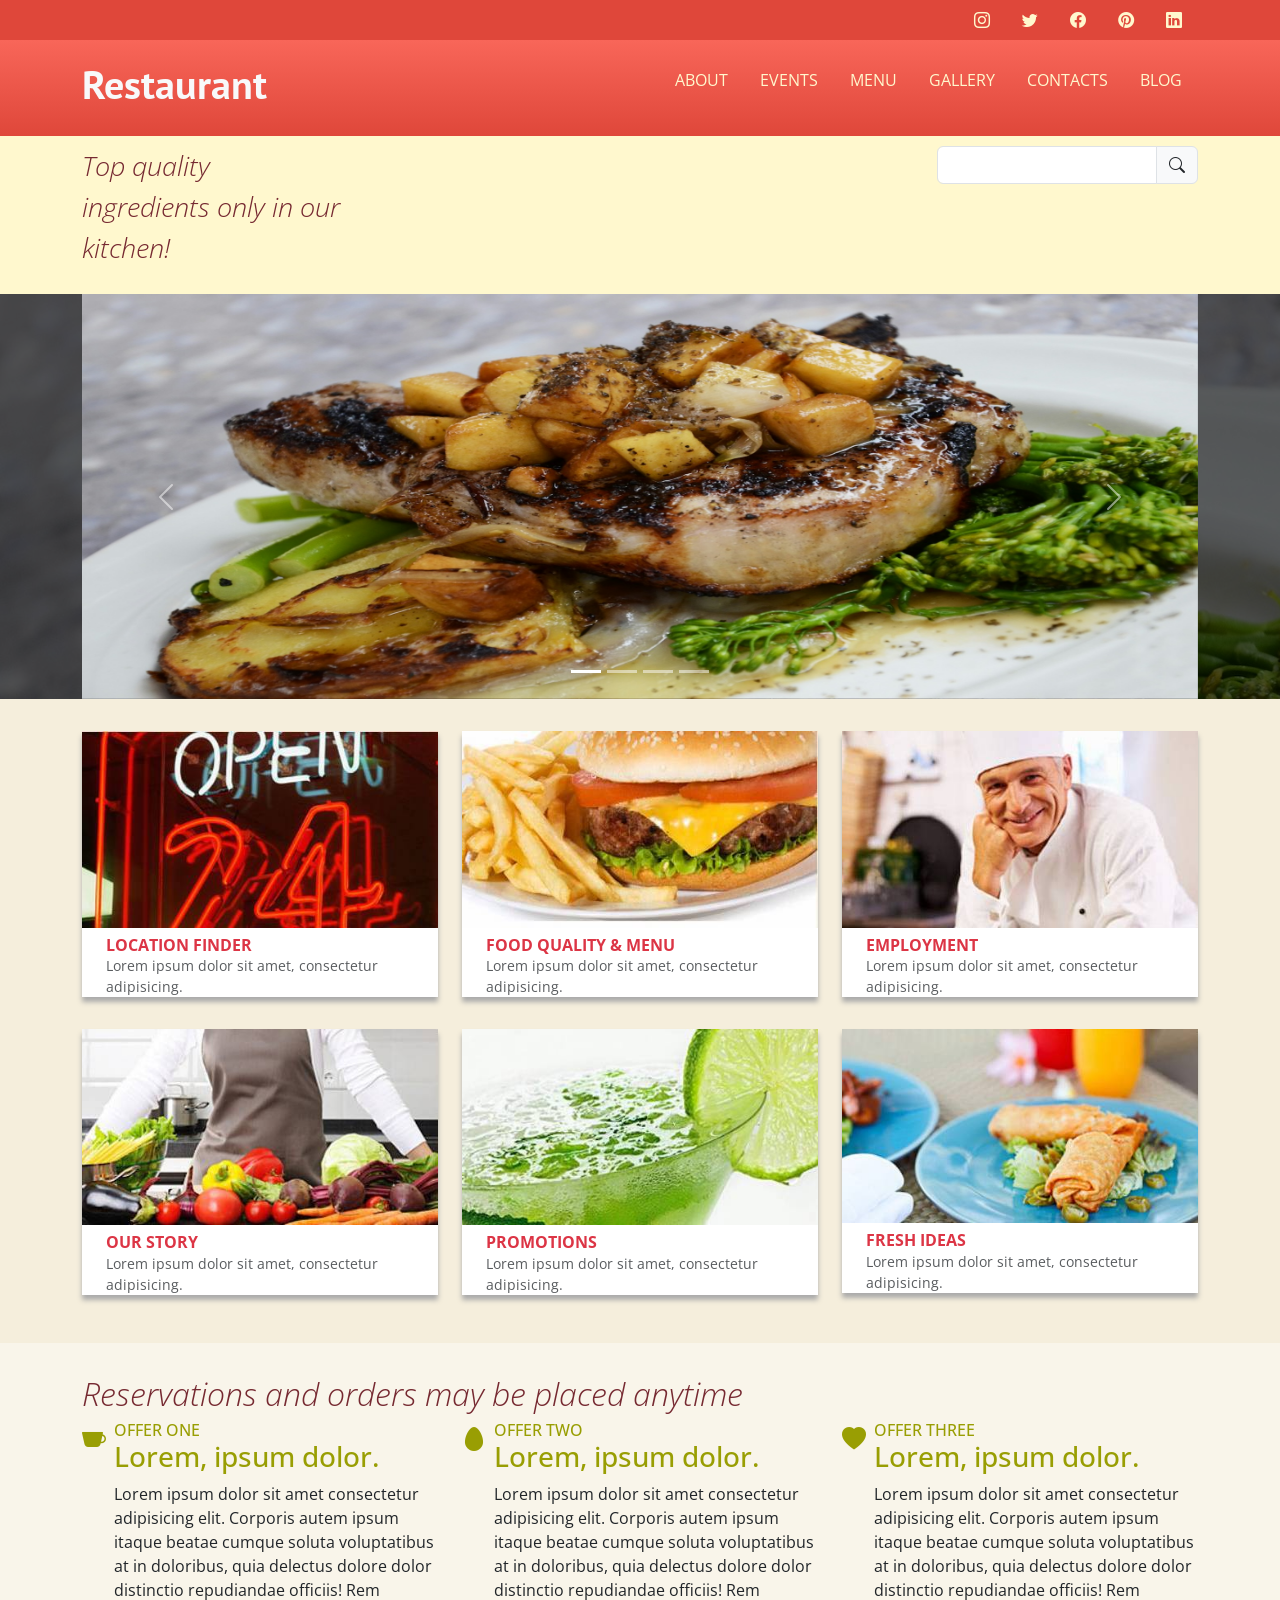
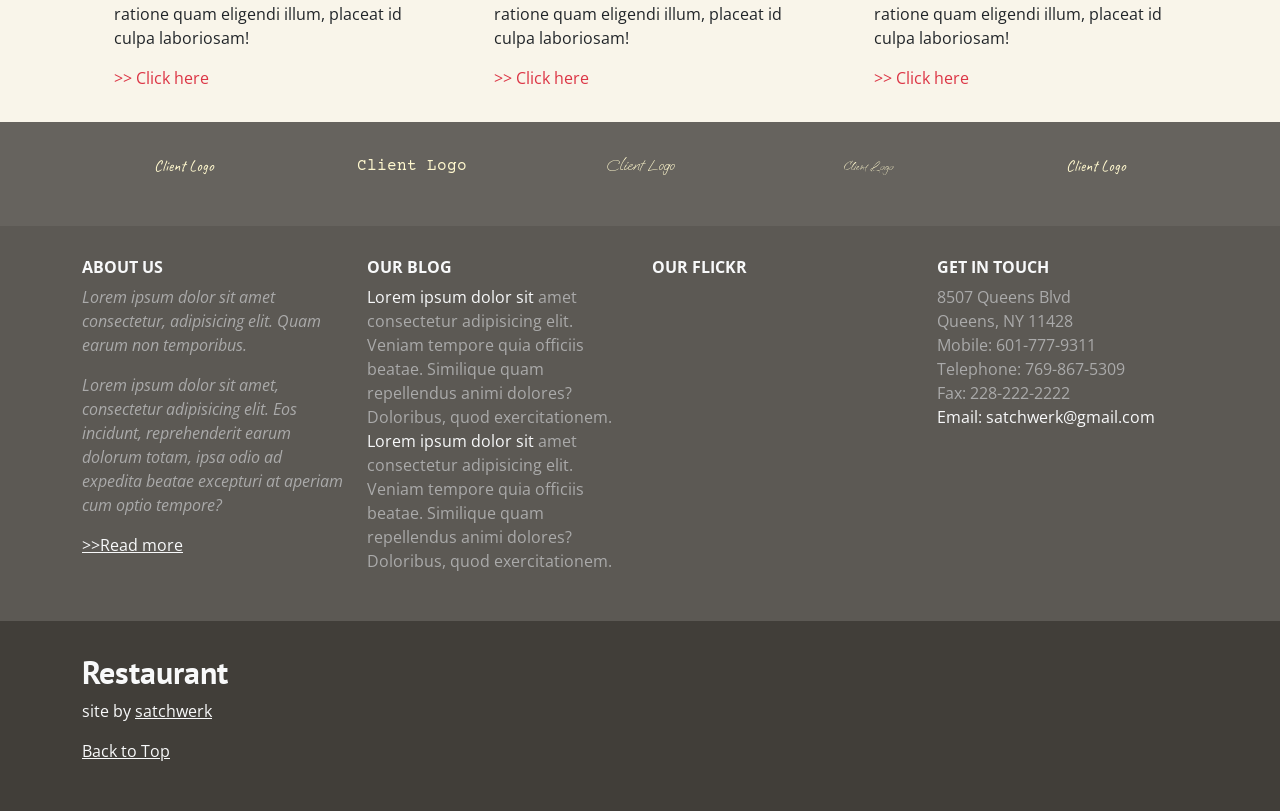
<file: index.html>
<!DOCTYPE html>
<html lang="en" data-bs-theme="light">
<head>
    <meta charset="UTF-8">
    <meta name="viewport" content="width=device-width, initial-scale=1.0">
    <link rel="preconnect" href="https://fonts.googleapis.com">
    <link rel="preconnect" href="https://fonts.gstatic.com" crossorigin>
    <link href="https://fonts.googleapis.com/css2?family=Caveat:wght@400..700&family=Courier+Prime:ital,wght@0,400;0,700;1,400;1,700&family=Oooh+Baby&family=Open+Sans:ital,wght@0,300..800;1,300..800&family=PT+Sans:ital,wght@0,400;0,700;1,400;1,700&family=Qwitcher+Grypen:wght@400;700&display=swap" rel="stylesheet">
    <link href="https://cdn.jsdelivr.net/npm/bootstrap@5.3.3/dist/css/bootstrap.min.css" rel="stylesheet" integrity="sha384-QWTKZyjpPEjISv5WaRU9OFeRpok6YctnYmDr5pNlyT2bRjXh0JMhjY6hW+ALEwIH" crossorigin="anonymous">
    <link rel="stylesheet" href="https://cdn.jsdelivr.net/npm/bootstrap-icons@1.11.3/font/bootstrap-icons.min.css">
    <link rel="stylesheet" href="css/style.css">
    <title>Document</title>
</head>
<body>
    <!-- header -->
    <header class="header" id="header">
        <section class="section" id="headerSection1">
            <div class="container">
                <nav class="nav justify-content-center justify-content-md-end">
                    <a href="#" class="nav-link social-link">
                        <i class="bi bi-instagram"></i>
                        <span class="visually-hidden">instagram</span>
                    </a>
                    <a href="#" class="nav-link social-link">
                        <i class="bi bi-twitter"></i>
                        <span class="visually-hidden">twitter</span>
                    </a>
                    <a href="#" class="nav-link social-link">
                        <i class="bi bi-facebook"></i>
                        <span class="visually-hidden">facebook</span>
                    </a>
                    <a href="#" class="nav-link social-link">
                        <i class="bi bi-pinterest"></i>
                        <span class="visually-hidden">pinterest</span>
                    </a>
                    <a href="#" class="nav-link social-link">
                        <i class="bi bi-linkedin"></i>
                        <span class="visually-hidden">linkedin</span>
                    </a>
                </nav>
            </div>
        </section>
        <section class="section" id="headerSection2">
            <div class="container">
                <div class="row">
                    <div class="col-lg-4">
                        <h1 class="heading text-capitalize text-center text-md-start">
                            <a href="index.html" class="text-light text-decoration-none">
                                restaurant
                            </a>
                        </h1>
                    </div>
                    <div class="col-lg-8">
                        <!-- drop down will be hidden on large devices -->
                        <div class="drop-down-div d-lg-none">
                            <div class="dropdown text-center text-sm-end">
                                <button
                                    class="btn dropdown-btn dropdown-toggle"
                                    type="button"
                                    data-bs-toggle="dropdown"
                                    aria-expanded="false"
                                >Select Tab</button>
                                <ul class="dropdown-menu text-uppercase">
                                    <li>
                                        <a href="about.html" class="dropdown-item">about</a>
                                    </li>
                                    <li>
                                        <a href="#" class="dropdown-item">events</a>
                                    </li>
                                    <li>
                                        <a href="menu.html" class="dropdown-item">menu</a>
                                    </li>
                                    <li>
                                        <a href="#" class="dropdown-item">gallery</a>
                                    </li>
                                    <li>
                                        <a href="#" class="dropdown-item">contacts</a>
                                    </li>
                                    <li>
                                        <a href="#" class="dropdown-item">blog</a>
                                    </li>
                                </ul>
                            </div>
                        </div>
                        <!-- nav will be hidden on small devices -->
                        <nav class="nav d-none d-lg-flex main-nav justify-content-lg-end" id="mainNav">
                            <a href="about.html" class="nav-link main-nav-link text-uppercase">about</a>
                            <a href="#" class="nav-link main-nav-link text-uppercase">events</a>
                            <a href="menu.html" class="nav-link main-nav-link text-uppercase">menu</a>
                            <a href="#" class="nav-link main-nav-link text-uppercase">gallery</a>
                            <a href="#" class="nav-link main-nav-link text-uppercase">contacts</a>
                            <a href="#" class="nav-link main-nav-link text-uppercase">blog</a>
                        </nav>
                    </div>
                </div>
            </div>
        </section>
        <section class="section" id="headerSection3">
            <div class="container">
                <div class="row">
                    <div class="col-md-3">
                        <p class="blurb text-center text-md-start fst-italic">Top quality ingredients only in our kitchen!</p>
                    </div>
                    <div class="col-md-3 offset-md-6">
                        <form action="#" class="form search-form">
                            <div class="input-group">
                                <input type="search" class="form-control" />
                                <label class="input-group-text">
                                    <i class="bi bi-search"></i>
                                    <span class="visually-hidden">search</span>
                                </label>
                            </div>
                        </form>
                    </div>
                </div>
            </div>
        </section>
    </header>
    <!-- main -->
    <main class="main" id="main">
        <section class="section" id="carouselSection">
            <div class="tint"></div>
            <div class="container">
                <!-- carousel -->
                <div class="carousel slide" id="myCarousel">
                    <div class="carousel-indicators">
                        <button
                            type="button"
                            data-bs-target="#myCarousel"
                            data-bs-slide-to="0"
                            class="active"
                            aria-current="true"
                            aria-label="slide 1"
                        ></button>
                        <button
                            type="button"
                            data-bs-target="#myCarousel"
                            data-bs-slide-to="1"
                            aria-label="slide 2"
                        ></button>
                        <button
                            type="button"
                            data-bs-target="#myCarousel"
                            data-bs-slide-to="2"
                            aria-label="slide 3"
                        ></button>
                        <button
                            type="button"
                            data-bs-target="#myCarousel"
                            data-bs-slide-to="3"
                            aria-label="slide 4"
                        ></button>
                    </div>
                    <div class="carousel-inner">
                        <div class="carousel-item active">
                            <img src="images/foodpic1.jpg" alt="placeholder img" class="img-fluid image d-block w-100 carousel-img" />
                        </div>
                        <div class="carousel-item">
                            <img src="images/foodpic2.jpg" alt="placeholder img" class="img-fluid image d-block w-100 carousel-img" />
                        </div>
                        <div class="carousel-item">
                            <img src="images/foodpic3.jpg" alt="placeholder img" class="img-fluid image d-block w-100 carousel-img" />
                        </div>
                        <div class="carousel-item">
                            <img src="images/foodpic4.jpg" alt="placeholder img" class="img-fluid image d-block w-100 carousel-img" />
                        </div>
                    </div>
                    <button 
                        class="carousel-control-prev" 
                        type="button" 
                        data-bs-target="#myCarousel"
                        data-bs-slide="prev"
                    >
                        <span class="carousel-control-prev-icon" aria-hidden="true"></span>
                        <span class="visually-hidden">Previous</span>
                    </button>
                    <button 
                    class="carousel-control-next" 
                    type="button" 
                    data-bs-target="#myCarousel"
                    data-bs-slide="next"
                >
                    <span class="carousel-control-next-icon" aria-hidden="true"></span>
                    <span class="visually-hidden">Next</span>
                </button>
                </div>
            </div>
        </section>
        <section class="section" id="figureSection">
            <div class="container">
                <div class="row gy-3">
                    <div class="col-md-4">
                        <figure class="figure my-figure">
                            <img src="images/img1.jpg" alt="A neon sign reading 'Open 24 Hours'" class="img-fluid w-100 figure-img" />
                            <h2 class="figure-heading text-danger text-uppercase ps-4">location finder</h2>
                            <figcaption class="figure-caption ps-4">Lorem ipsum dolor sit amet, consectetur adipisicing.</figcaption>
                        </figure>
                    </div>
                    <div class="col-md-4">
                        <figure class="figure my-figure">
                            <img src="images/img2.jpg" alt="An image of a cheeseburger with lettuce and tomato on fries" class="img-fluid w-100 figure-img" />
                            <h2 class="figure-heading text-danger text-uppercase ps-4">food quality & menu</h2>
                            <figcaption class="figure-caption ps-4">Lorem ipsum dolor sit amet, consectetur adipisicing.</figcaption>
                        </figure>
                    </div>
                    <div class="col-md-4">
                        <figure class="figure my-figure">
                            <img src="images/img3.jpg" alt="A chef grinning" class="img-fluid w-100 figure-img" />
                            <h2 class="figure-heading text-danger text-uppercase ps-4">employment</h2>
                            <figcaption class="figure-caption ps-4">Lorem ipsum dolor sit amet, consectetur adipisicing.</figcaption>
                        </figure>
                    </div>
                    <div class="col-md-4">
                        <figure class="figure my-figure">
                            <img src="images/img4.jpg" alt="The body of a chef wearing an apron and standing behind a counter top of vegetables" class="img-fluid w-100 figure-img" />
                            <h2 class="figure-heading text-danger text-uppercase ps-4">our story</h2>
                            <figcaption class="figure-caption ps-4">Lorem ipsum dolor sit amet, consectetur adipisicing.</figcaption>
                        </figure>
                    </div>
                    <div class="col-md-4">
                        <figure class="figure my-figure">
                            <img src="images/img5.jpg" alt="A lime martini on the rocks" class="img-fluid w-100 figure-img" />
                            <h2 class="figure-heading text-danger text-uppercase ps-4">promotions</h2>
                            <figcaption class="figure-caption ps-4">Lorem ipsum dolor sit amet, consectetur adipisicing.</figcaption>
                        </figure>
                    </div>
                    <div class="col-md-4">
                        <figure class="figure my-figure">
                            <img src="images/img6.jpg" alt="A small plate of two fried spring rolls" class="img-fluid w-100 figure-img" />
                            <h2 class="figure-heading text-danger text-uppercase ps-4">fresh ideas</h2>
                            <figcaption class="figure-caption ps-4">Lorem ipsum dolor sit amet, consectetur adipisicing.</figcaption>
                        </figure>
                    </div>
                </div>
            </div>
        </section>
    </main>
    <!-- footer -->
    <footer class="footer" id="footer">
        <section class="section" id="footerSection1">
            <div class="container">
                <h2 class="fs1-heading fst-italic fw-light">Reservations and orders may be placed anytime</h2>
                <div class="row">
                    <div class="col-md-4 col-6">
                        <div class="row">
                            <div class="col-sm-1">
                                <i class="bi bi-cup-fill icons"></i>
                            </div>
                            <div class="col-sm-11">
                                <h3 class="fs1-subheading">
                                    <span class="small-text d-block text-uppercase">offer one</span>
                                    Lorem, ipsum dolor.
                                </h3>
                                <p class="fs1-text">Lorem ipsum dolor sit amet consectetur adipisicing elit. Corporis autem ipsum itaque beatae cumque soluta voluptatibus at in doloribus, quia delectus dolore dolor distinctio repudiandae officiis! Rem ratione quam eligendi illum, placeat id culpa laboriosam!</p>
                                <a href="#" class="fs1-link text-danger text-decoration-none">&gt;&gt; Click here</a>
                            </div>
                        </div>
                    </div>
                    <div class="col-md-4 col-6">
                        <div class="row">
                            <div class="col-sm-1">
                                <i class="bi bi-egg-fill icons"></i>
                            </div>
                            <div class="col-sm-11">
                                <h3 class="fs1-subheading">
                                    <span class="small-text d-block text-uppercase">offer two</span>
                                    Lorem, ipsum dolor.
                                </h3>
                                <p class="fs1-text">Lorem ipsum dolor sit amet consectetur adipisicing elit. Corporis autem ipsum itaque beatae cumque soluta voluptatibus at in doloribus, quia delectus dolore dolor distinctio repudiandae officiis! Rem ratione quam eligendi illum, placeat id culpa laboriosam!</p>
                                <a href="#" class="fs1-link text-danger text-decoration-none">&gt;&gt; Click here</a>
                            </div>
                        </div>
                    </div>
                    <div class="col-md-4 d-none d-md-block">
                        <div class="row">
                            <div class="col-sm-1">
                                <i class="bi bi-heart-fill icons"></i>
                            </div>
                            <div class="col-sm-11">
                                <h3 class="fs1-subheading">
                                    <span class="small-text d-block text-uppercase">offer three</span>
                                    Lorem, ipsum dolor.
                                </h3>
                                <p class="fs1-text">Lorem ipsum dolor sit amet consectetur adipisicing elit. Corporis autem ipsum itaque beatae cumque soluta voluptatibus at in doloribus, quia delectus dolore dolor distinctio repudiandae officiis! Rem ratione quam eligendi illum, placeat id culpa laboriosam!</p>
                                <a href="#" class="fs1-link text-danger text-decoration-none">&gt;&gt; Click here</a>
                            </div>
                        </div>
                    </div>
                </div>
            </div>
        </section>
        <section class="section" id="footerSection2">
            <div class="container">
                <div class="row">
                    <div class="col">
                        <p class="text-center" id="client1">Client Logo</p>
                    </div>
                    <div class="col">
                        <p class="text-center" id="client2">Client Logo</p>
                    </div>
                    <div class="col d-none d-md-block">
                        <p class="text-center" id="client3">Client Logo</p>
                    </div>
                    <div class="col d-none d-md-block">
                        <p class="text-center" id="client4">Client Logo</p>
                    </div>
                    <div class="col d-none d-md-block">
                        <p class="text-center" id="client5">Client Logo</p>
                    </div>
                </div>
            </div>
        </section>
        <section class="section" id="footerSection3">
            <div class="container">
                <div class="row">
                    <div class="col-md-3">
                        <h2 class="text-uppercase fs3-heading text-light">about us</h2>
                        <p class="fs3-text fst-italic">Lorem ipsum dolor sit amet consectetur, adipisicing elit. Quam earum non temporibus.</p>
                        <p class="fs3-text fst-italic">Lorem ipsum dolor sit amet, consectetur adipisicing elit. Eos incidunt, reprehenderit earum dolorum totam, ipsa odio ad expedita beatae excepturi at aperiam cum optio tempore?</p>
                        <a href="#" class="fs3-link text-light">&gt;&gt;Read more</a>
                    </div>
                    <div class="col-md-3">
                        <h2 class="text-uppercase fs3-heading text-light">our blog</h2>
                        <ul class="list-unstyled fs3-list">
                            <li class="fs3-text"><a href="#" class="fs3-link text-light text-decoration-none">Lorem ipsum dolor sit</a> amet consectetur adipisicing elit. Veniam tempore quia officiis beatae. Similique quam repellendus animi dolores? Doloribus, quod exercitationem.</li>
                            <li class="fs3-text"><a href="#" class="fs3-link text-light text-decoration-none">Lorem ipsum dolor sit</a> amet consectetur adipisicing elit. Veniam tempore quia officiis beatae. Similique quam repellendus animi dolores? Doloribus, quod exercitationem.</li>
                        </ul>
                    </div>
                    <div class="col-md-3">
                        <h2 class="text-uppercase fs3-heading text-light">our flickr</h2>
                    </div>
                    <div class="col-md-3">
                        <h2 class="text-uppercase fs3-heading text-light">get in touch</h2>
                        <ul class="list-unstyled address fs3-list">
                            <li>8507 Queens Blvd</li>
                            <li>Queens, NY 11428</li>
                            <li>Mobile: 601-777-9311</li>
                            <li>Telephone: 769-867-5309</li>
                            <li>Fax: 228-222-2222</li>
                            <li><a href="mailto:satchwerk@gmail.com" class="fs3-link text-decoration-none text-light">Email: satchwerk@gmail.com</a></li>
                        </ul>
                    </div>
                </div>
            </div>
        </section>
        <section class="section" id="footerSection4">
            <div class="container">
                <h2 class="footer-logo text-center text-md-start text-capitalize text-light">restaurant</h2>
                <p class="colophon text-center text-md-start text-light"> site by 
                    <a class="site-link text-light" href="https://www.satchwerk.com" target="_blank">satchwerk</a>
                </p>
                <p class="text-center text-md-start">
                    <a href="#headerSection1" class="text-light">Back to Top</a>
                </p>
            </div>
        </section>
    </footer>
    
    <script src="https://cdn.jsdelivr.net/npm/bootstrap@5.3.3/dist/js/bootstrap.bundle.min.js" integrity="sha384-YvpcrYf0tY3lHB60NNkmXc5s9fDVZLESaAA55NDzOxhy9GkcIdslK1eN7N6jIeHz" crossorigin="anonymous"></script>
</body>
</html>
</file>
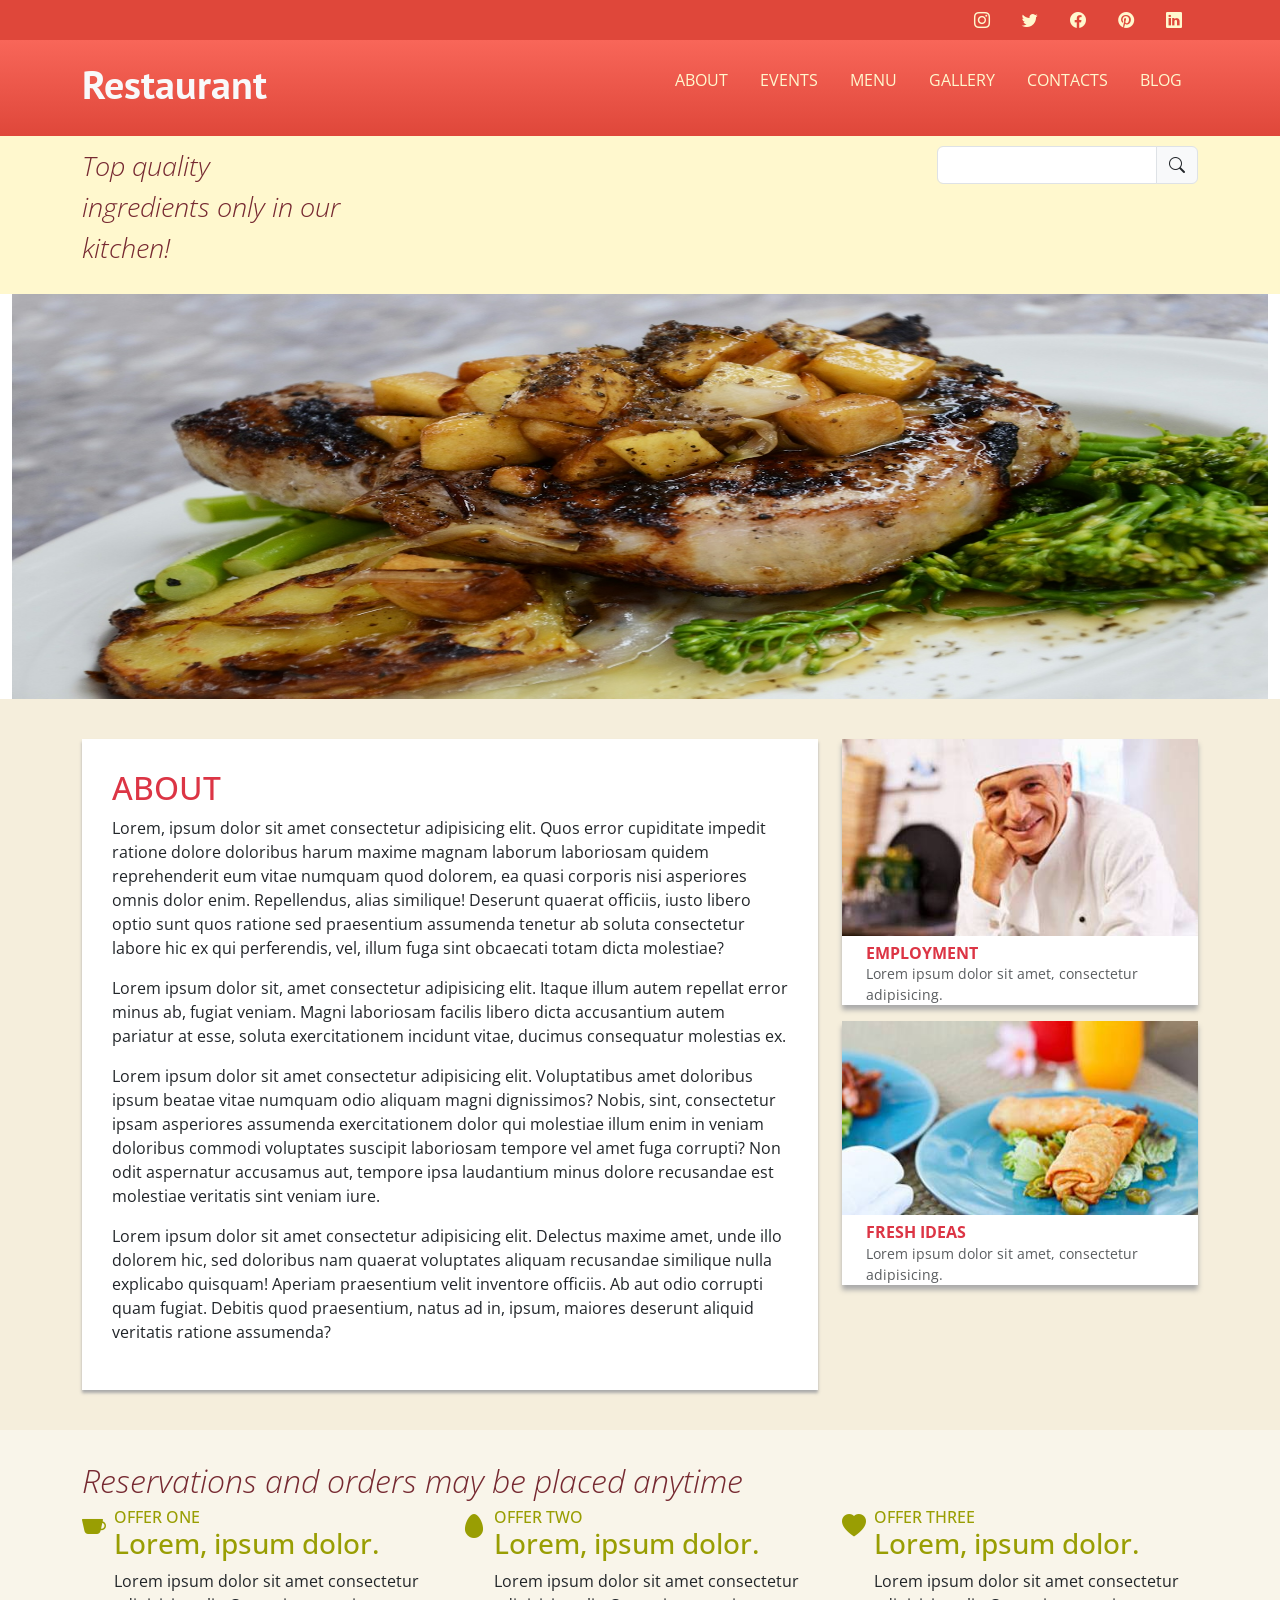
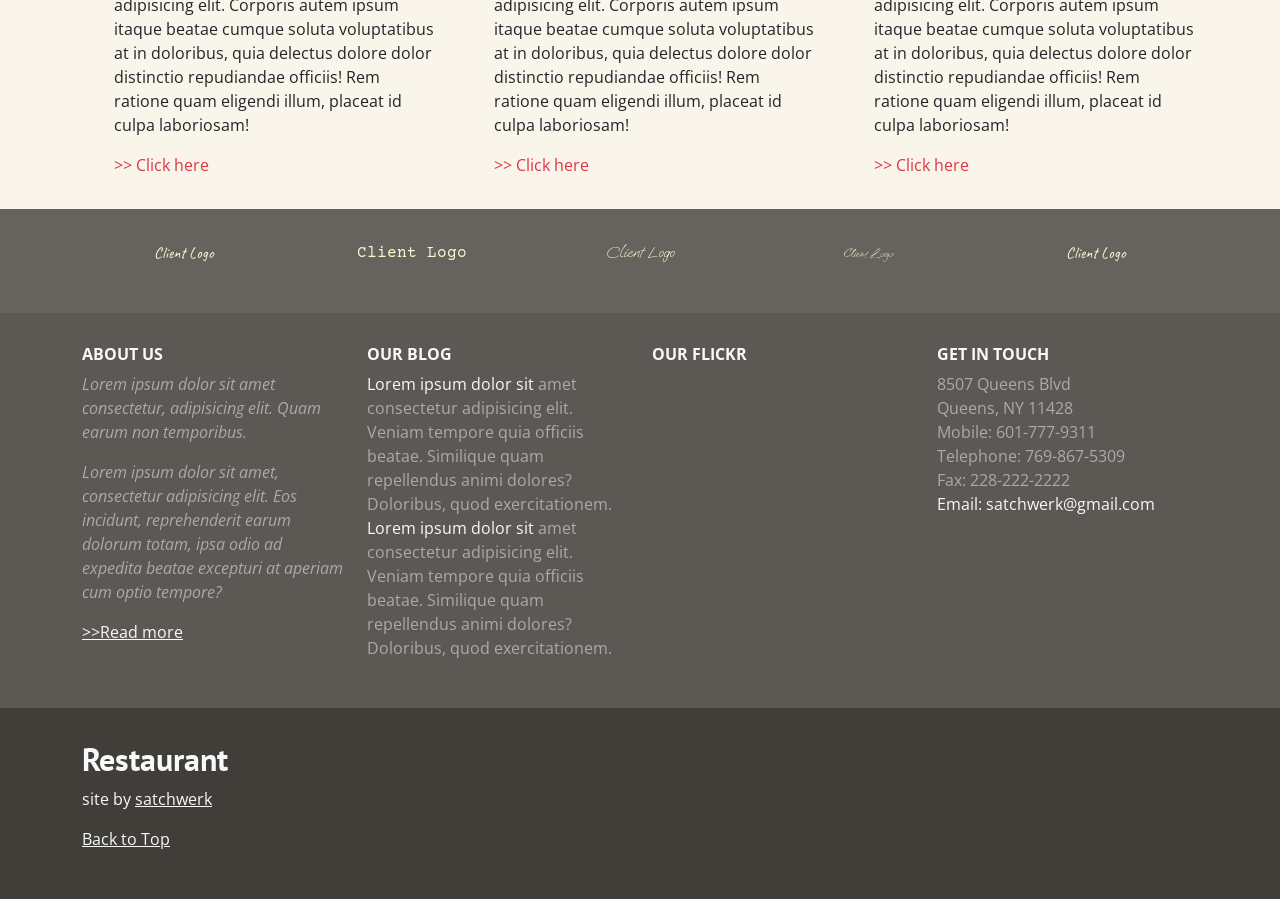
<file: about.html>
<!DOCTYPE html>
<html lang="en" data-bs-theme="light">
<head>
    <meta charset="UTF-8">
    <meta name="viewport" content="width=device-width, initial-scale=1.0">
    <link rel="preconnect" href="https://fonts.googleapis.com">
    <link rel="preconnect" href="https://fonts.gstatic.com" crossorigin>
    <link href="https://fonts.googleapis.com/css2?family=Caveat:wght@400..700&family=Courier+Prime:ital,wght@0,400;0,700;1,400;1,700&family=Oooh+Baby&family=Open+Sans:ital,wght@0,300..800;1,300..800&family=PT+Sans:ital,wght@0,400;0,700;1,400;1,700&family=Qwitcher+Grypen:wght@400;700&display=swap" rel="stylesheet">
    <link href="https://cdn.jsdelivr.net/npm/bootstrap@5.3.3/dist/css/bootstrap.min.css" rel="stylesheet" integrity="sha384-QWTKZyjpPEjISv5WaRU9OFeRpok6YctnYmDr5pNlyT2bRjXh0JMhjY6hW+ALEwIH" crossorigin="anonymous">
    <link rel="stylesheet" href="https://cdn.jsdelivr.net/npm/bootstrap-icons@1.11.3/font/bootstrap-icons.min.css">
    <link rel="stylesheet" href="css/style.css">
    <title>Document</title>
</head>
<body>
    <!-- header -->
    <header class="header" id="header">
        <section class="section" id="headerSection1">
            <div class="container">
                <nav class="nav justify-content-center justify-content-md-end">
                    <a href="#" class="nav-link social-link">
                        <i class="bi bi-instagram"></i>
                        <span class="visually-hidden">instagram</span>
                    </a>
                    <a href="#" class="nav-link social-link">
                        <i class="bi bi-twitter"></i>
                        <span class="visually-hidden">twitter</span>
                    </a>
                    <a href="#" class="nav-link social-link">
                        <i class="bi bi-facebook"></i>
                        <span class="visually-hidden">facebook</span>
                    </a>
                    <a href="#" class="nav-link social-link">
                        <i class="bi bi-pinterest"></i>
                        <span class="visually-hidden">pinterest</span>
                    </a>
                    <a href="#" class="nav-link social-link">
                        <i class="bi bi-linkedin"></i>
                        <span class="visually-hidden">linkedin</span>
                    </a>
                </nav>
            </div>
        </section>
        <section class="section" id="headerSection2">
            <div class="container">
                <div class="row">
                    <div class="col-lg-4">
                        <h1 class="heading text-capitalize text-center text-md-start">
                            <a href="index.html" class="text-light text-decoration-none">
                                restaurant
                            </a>
                        </h1>
                    </div>
                    <div class="col-lg-8">
                        <!-- drop down will be hidden on large devices -->
                        <div class="drop-down-div d-lg-none">
                            <div class="dropdown text-center text-sm-end">
                                <button
                                    class="btn dropdown-btn dropdown-toggle"
                                    type="button"
                                    data-bs-toggle="dropdown"
                                    aria-expanded="false"
                                >Select Tab</button>
                                <ul class="dropdown-menu text-uppercase">
                                    <li>
                                        <a href="about.html" class="dropdown-item">about</a>
                                    </li>
                                    <li>
                                        <a href="#" class="dropdown-item">events</a>
                                    </li>
                                    <li>
                                        <a href="menu.html" class="dropdown-item">menu</a>
                                    </li>
                                    <li>
                                        <a href="#" class="dropdown-item">gallery</a>
                                    </li>
                                    <li>
                                        <a href="#" class="dropdown-item">contacts</a>
                                    </li>
                                    <li>
                                        <a href="#" class="dropdown-item">blog</a>
                                    </li>
                                </ul>
                            </div>
                        </div>
                        <!-- nav will be hidden on small devices -->
                        <nav class="nav d-none d-lg-flex main-nav justify-content-lg-end" id="mainNav">
                            <a href="about.html" class="nav-link main-nav-link text-uppercase">about</a>
                            <a href="#" class="nav-link main-nav-link text-uppercase">events</a>
                            <a href="menu.html" class="nav-link main-nav-link text-uppercase">menu</a>
                            <a href="#" class="nav-link main-nav-link text-uppercase">gallery</a>
                            <a href="#" class="nav-link main-nav-link text-uppercase">contacts</a>
                            <a href="#" class="nav-link main-nav-link text-uppercase">blog</a>
                        </nav>
                    </div>
                </div>
            </div>
        </section>
        <section class="section" id="headerSection3">
            <div class="container">
                <div class="row">
                    <div class="col-md-3">
                        <p class="blurb text-center text-md-start fst-italic">Top quality ingredients only in our kitchen!</p>
                    </div>
                    <div class="col-md-3 offset-md-6">
                        <form action="#" class="form search-form">
                            <div class="input-group">
                                <input type="search" class="form-control" />
                                <label class="input-group-text">
                                    <i class="bi bi-search"></i>
                                    <span class="visually-hidden">search</span>
                                </label>
                            </div>
                        </form>
                    </div>
                </div>
            </div>
        </section>
    </header>

    <!-- main -->
    <main class="main" id="main">
        <section class="section" id="bannerSection">
            <div class="container-fluid">
                <img src="images/foodpic1.jpg" alt="A grilled pork chop with roasted potatoes on top and garnished with green onion and lettuce." class="img-fluid banner-img w-100">
            </div>
        </section>
        <section class="section" id="aboutSection">
            <div class="container">
                <div class="row">
                    <div class="col-md-8">
                        <div class="about-div">
                            <h2 class="about-heading text-danger text-uppercase">about</h2>
                            <p class="about-text">Lorem, ipsum dolor sit amet consectetur adipisicing elit. Quos error cupiditate impedit ratione dolore doloribus harum maxime magnam laborum laboriosam quidem reprehenderit eum vitae numquam quod dolorem, ea quasi corporis nisi asperiores omnis dolor enim. Repellendus, alias similique! Deserunt quaerat officiis, iusto libero optio sunt quos ratione sed praesentium assumenda tenetur ab soluta consectetur labore hic ex qui perferendis, vel, illum fuga sint obcaecati totam dicta molestiae? </p>
                            <p class="about-text">Lorem ipsum dolor sit, amet consectetur adipisicing elit. Itaque illum autem repellat error minus ab, fugiat veniam. Magni laboriosam facilis libero dicta accusantium autem pariatur at esse, soluta exercitationem incidunt vitae, ducimus consequatur molestias ex. </p>
                            <p class="about-text">Lorem ipsum dolor sit amet consectetur adipisicing elit. Voluptatibus amet doloribus ipsum beatae vitae numquam odio aliquam magni dignissimos? Nobis, sint, consectetur ipsam asperiores assumenda exercitationem dolor qui molestiae illum enim in veniam doloribus commodi voluptates suscipit laboriosam tempore vel amet fuga corrupti? Non odit aspernatur accusamus aut, tempore ipsa laudantium minus dolore recusandae est molestiae veritatis sint veniam iure. </p>
                            <p class="about-text">Lorem ipsum dolor sit amet consectetur adipisicing elit. Delectus maxime amet, unde illo dolorem hic, sed doloribus nam quaerat voluptates aliquam recusandae similique nulla explicabo quisquam! Aperiam praesentium velit inventore officiis. Ab aut odio corrupti quam fugiat. Debitis quod praesentium, natus ad in, ipsum, maiores deserunt aliquid veritatis ratione assumenda?</p>
                        </div>
                    </div>
                    <div class="col-md-4">
                        <figure class="figure my-figure">
                            <img src="images/img3.jpg" alt="A chef grinning" class="img-fluid w-100 figure-img" />
                            <h2 class="figure-heading text-danger text-uppercase ps-4">employment</h2>
                            <figcaption class="figure-caption ps-4">Lorem ipsum dolor sit amet, consectetur adipisicing.</figcaption>
                        </figure>
                        <figure class="figure my-figure">
                            <img src="images/img6.jpg" alt="A small plate of two fried spring rolls" class="img-fluid w-100 figure-img" />
                            <h2 class="figure-heading text-danger text-uppercase ps-4">fresh ideas</h2>
                            <figcaption class="figure-caption ps-4">Lorem ipsum dolor sit amet, consectetur adipisicing.</figcaption>
                        </figure>
                    </div>
                </div>
            </div>
        </section>
    </main>

    <footer class="footer" id="footer">
        <section class="section" id="footerSection1">
            <div class="container">
                <h2 class="fs1-heading fst-italic fw-light">Reservations and orders may be placed anytime</h2>
                <div class="row">
                    <div class="col-md-4 col-6">
                        <div class="row">
                            <div class="col-sm-1">
                                <i class="bi bi-cup-fill icons"></i>
                            </div>
                            <div class="col-sm-11">
                                <h3 class="fs1-subheading">
                                    <span class="small-text d-block text-uppercase">offer one</span>
                                    Lorem, ipsum dolor.
                                </h3>
                                <p class="fs1-text">Lorem ipsum dolor sit amet consectetur adipisicing elit. Corporis autem ipsum itaque beatae cumque soluta voluptatibus at in doloribus, quia delectus dolore dolor distinctio repudiandae officiis! Rem ratione quam eligendi illum, placeat id culpa laboriosam!</p>
                                <a href="#" class="fs1-link text-danger text-decoration-none">&gt;&gt; Click here</a>
                            </div>
                        </div>
                    </div>
                    <div class="col-md-4 col-6">
                        <div class="row">
                            <div class="col-sm-1">
                                <i class="bi bi-egg-fill icons"></i>
                            </div>
                            <div class="col-sm-11">
                                <h3 class="fs1-subheading">
                                    <span class="small-text d-block text-uppercase">offer two</span>
                                    Lorem, ipsum dolor.
                                </h3>
                                <p class="fs1-text">Lorem ipsum dolor sit amet consectetur adipisicing elit. Corporis autem ipsum itaque beatae cumque soluta voluptatibus at in doloribus, quia delectus dolore dolor distinctio repudiandae officiis! Rem ratione quam eligendi illum, placeat id culpa laboriosam!</p>
                                <a href="#" class="fs1-link text-danger text-decoration-none">&gt;&gt; Click here</a>
                            </div>
                        </div>
                    </div>
                    <div class="col-md-4 d-none d-md-block">
                        <div class="row">
                            <div class="col-sm-1">
                                <i class="bi bi-heart-fill icons"></i>
                            </div>
                            <div class="col-sm-11">
                                <h3 class="fs1-subheading">
                                    <span class="small-text d-block text-uppercase">offer three</span>
                                    Lorem, ipsum dolor.
                                </h3>
                                <p class="fs1-text">Lorem ipsum dolor sit amet consectetur adipisicing elit. Corporis autem ipsum itaque beatae cumque soluta voluptatibus at in doloribus, quia delectus dolore dolor distinctio repudiandae officiis! Rem ratione quam eligendi illum, placeat id culpa laboriosam!</p>
                                <a href="#" class="fs1-link text-danger text-decoration-none">&gt;&gt; Click here</a>
                            </div>
                        </div>
                    </div>
                </div>
            </div>
        </section>
        <section class="section" id="footerSection2">
            <div class="container">
                <div class="row">
                    <div class="col">
                        <p class="text-center" id="client1">Client Logo</p>
                    </div>
                    <div class="col">
                        <p class="text-center" id="client2">Client Logo</p>
                    </div>
                    <div class="col d-none d-md-block">
                        <p class="text-center" id="client3">Client Logo</p>
                    </div>
                    <div class="col d-none d-md-block">
                        <p class="text-center" id="client4">Client Logo</p>
                    </div>
                    <div class="col d-none d-md-block">
                        <p class="text-center" id="client5">Client Logo</p>
                    </div>
                </div>
            </div>
        </section>
        <section class="section" id="footerSection3">
            <div class="container">
                <div class="row">
                    <div class="col-md-3">
                        <h2 class="text-uppercase fs3-heading text-light">about us</h2>
                        <p class="fs3-text fst-italic">Lorem ipsum dolor sit amet consectetur, adipisicing elit. Quam earum non temporibus.</p>
                        <p class="fs3-text fst-italic">Lorem ipsum dolor sit amet, consectetur adipisicing elit. Eos incidunt, reprehenderit earum dolorum totam, ipsa odio ad expedita beatae excepturi at aperiam cum optio tempore?</p>
                        <a href="#" class="fs3-link text-light">&gt;&gt;Read more</a>
                    </div>
                    <div class="col-md-3">
                        <h2 class="text-uppercase fs3-heading text-light">our blog</h2>
                        <ul class="list-unstyled fs3-list">
                            <li class="fs3-text"><a href="#" class="fs3-link text-light text-decoration-none">Lorem ipsum dolor sit</a> amet consectetur adipisicing elit. Veniam tempore quia officiis beatae. Similique quam repellendus animi dolores? Doloribus, quod exercitationem.</li>
                            <li class="fs3-text"><a href="#" class="fs3-link text-light text-decoration-none">Lorem ipsum dolor sit</a> amet consectetur adipisicing elit. Veniam tempore quia officiis beatae. Similique quam repellendus animi dolores? Doloribus, quod exercitationem.</li>
                        </ul>
                    </div>
                    <div class="col-md-3">
                        <h2 class="text-uppercase fs3-heading text-light">our flickr</h2>
                    </div>
                    <div class="col-md-3">
                        <h2 class="text-uppercase fs3-heading text-light">get in touch</h2>
                        <ul class="list-unstyled address fs3-list">
                            <li>8507 Queens Blvd</li>
                            <li>Queens, NY 11428</li>
                            <li>Mobile: 601-777-9311</li>
                            <li>Telephone: 769-867-5309</li>
                            <li>Fax: 228-222-2222</li>
                            <li><a href="mailto:satchwerk@gmail.com" class="fs3-link text-decoration-none text-light">Email: satchwerk@gmail.com</a></li>
                        </ul>
                    </div>
                </div>
            </div>
        </section>
        <section class="section" id="footerSection4">
            <div class="container">
                <h2 class="footer-logo text-center text-md-start text-capitalize text-light">restaurant</h2>
                <p class="colophon text-center text-md-start text-light"> site by 
                    <a class="site-link text-light" href="https://www.satchwerk.com" target="_blank">satchwerk</a>
                </p>
                <p class="text-center text-md-start">
                    <a href="#headerSection1" class="text-light">Back to Top</a>
                </p>
            </div>
        </section>
    </footer>
    
    <script src="https://cdn.jsdelivr.net/npm/bootstrap@5.3.3/dist/js/bootstrap.bundle.min.js" integrity="sha384-YvpcrYf0tY3lHB60NNkmXc5s9fDVZLESaAA55NDzOxhy9GkcIdslK1eN7N6jIeHz" crossorigin="anonymous"></script>
</body>
</html>
</file>
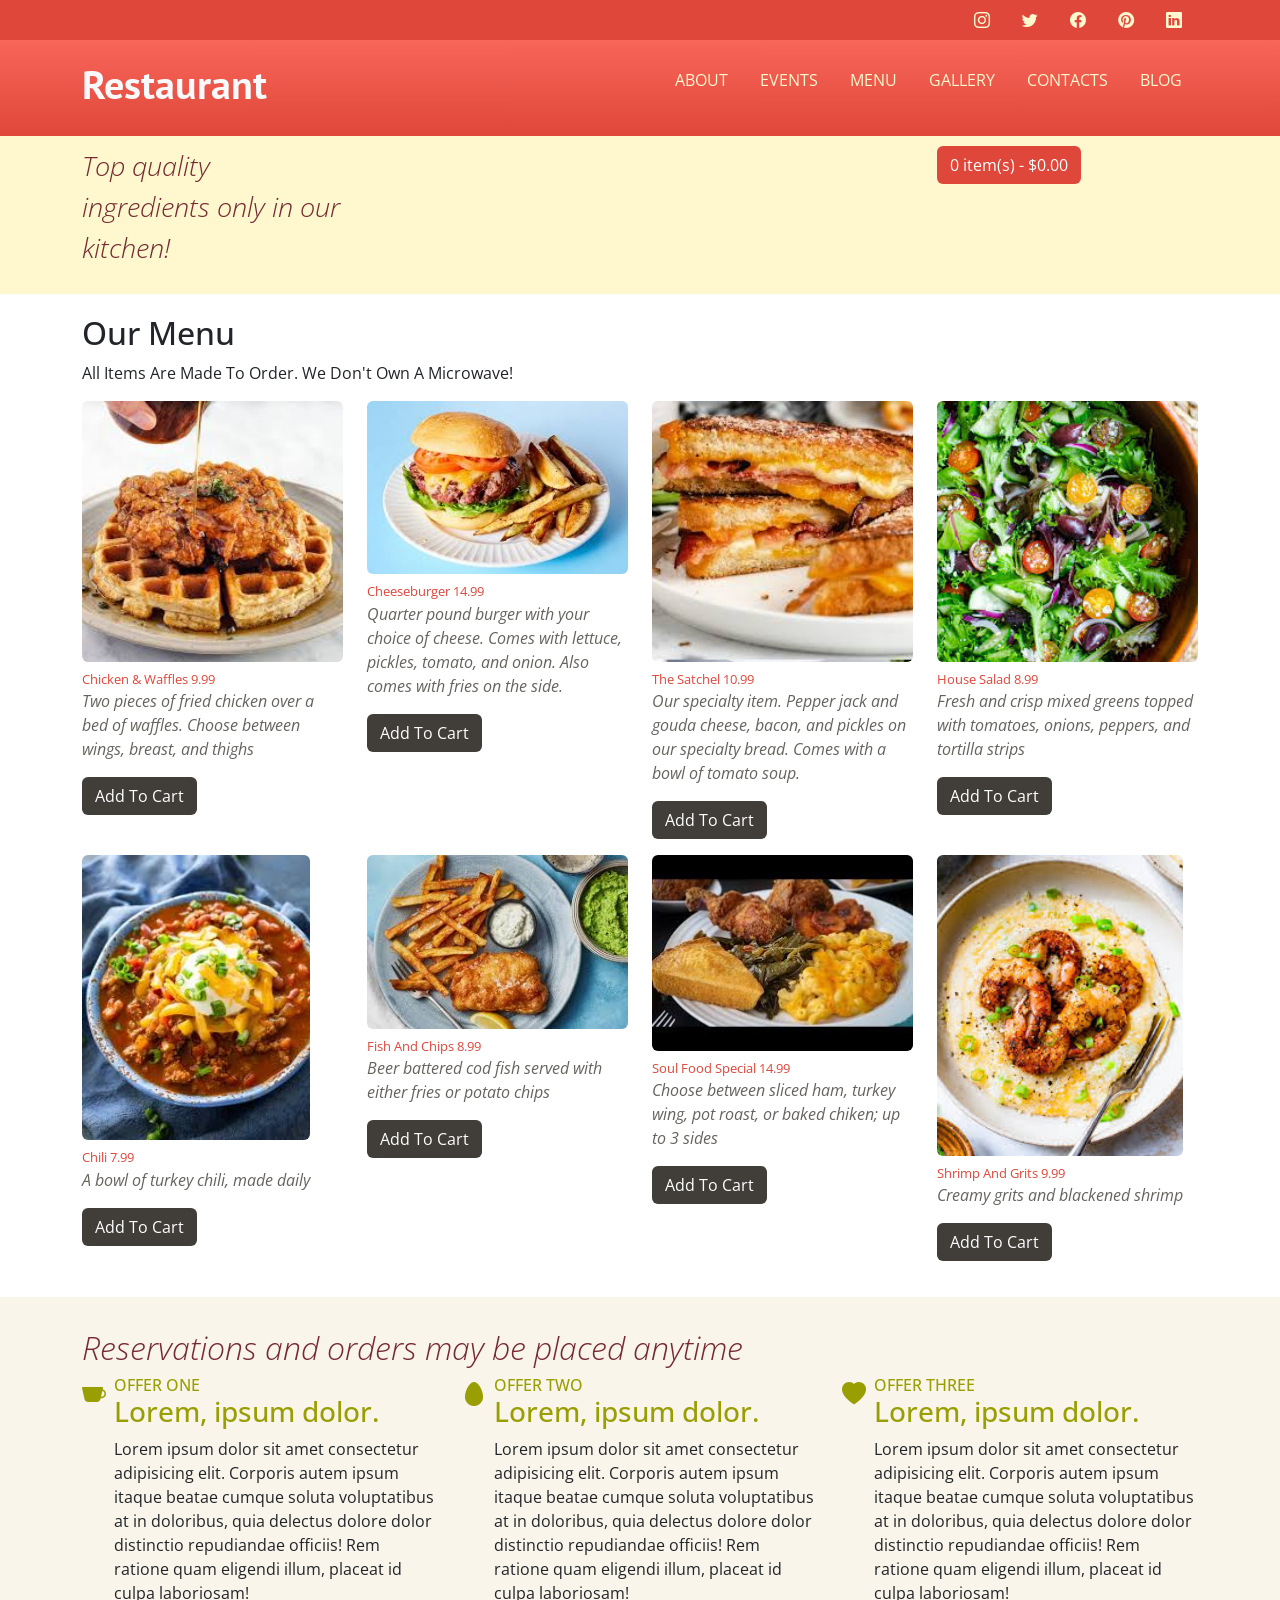
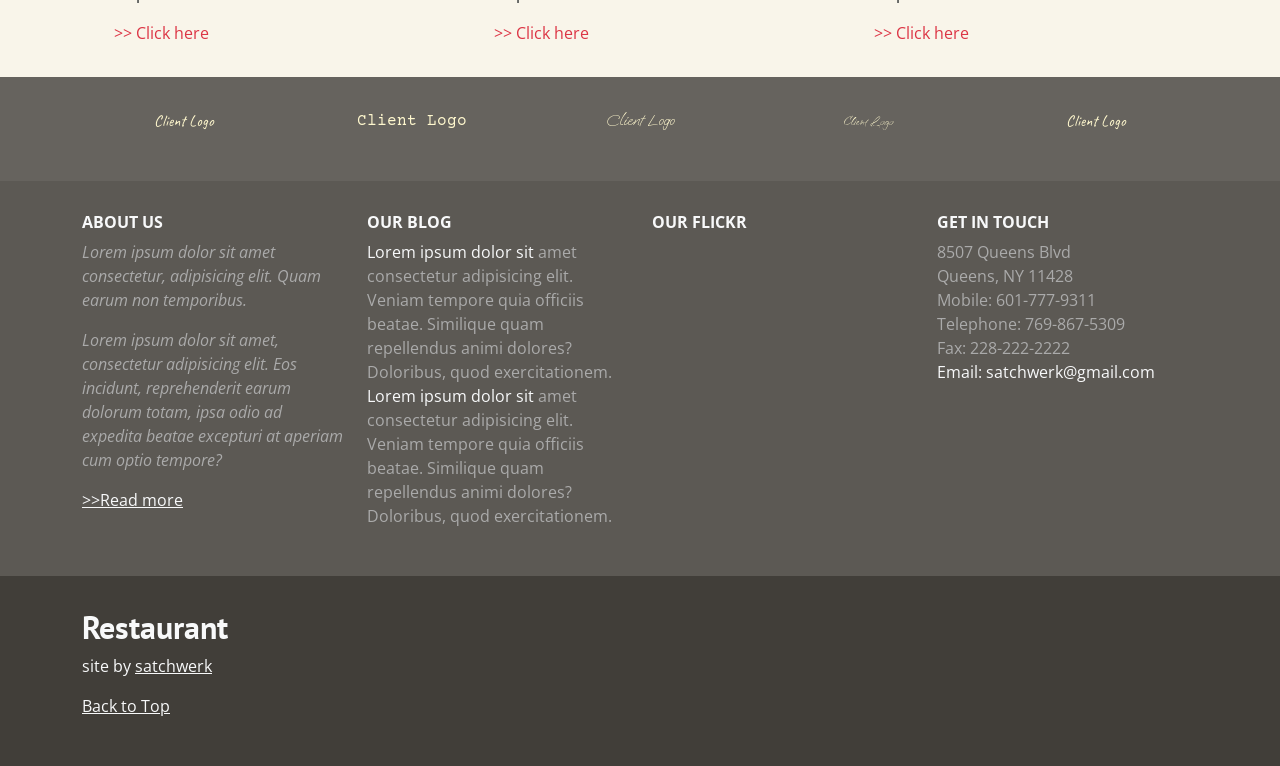
<file: menu.html>
<!DOCTYPE html>
<html lang="en" data-bs-theme="light">
<head>
    <meta charset="UTF-8">
    <meta name="viewport" content="width=device-width, initial-scale=1.0">
    <link rel="preconnect" href="https://fonts.googleapis.com">
    <link rel="preconnect" href="https://fonts.gstatic.com" crossorigin>
    <link href="https://fonts.googleapis.com/css2?family=Caveat:wght@400..700&family=Courier+Prime:ital,wght@0,400;0,700;1,400;1,700&family=Oooh+Baby&family=Open+Sans:ital,wght@0,300..800;1,300..800&family=PT+Sans:ital,wght@0,400;0,700;1,400;1,700&family=Qwitcher+Grypen:wght@400;700&display=swap" rel="stylesheet">
    <link href="https://cdn.jsdelivr.net/npm/bootstrap@5.3.3/dist/css/bootstrap.min.css" rel="stylesheet" integrity="sha384-QWTKZyjpPEjISv5WaRU9OFeRpok6YctnYmDr5pNlyT2bRjXh0JMhjY6hW+ALEwIH" crossorigin="anonymous">
    <link rel="stylesheet" href="https://cdn.jsdelivr.net/npm/bootstrap-icons@1.11.3/font/bootstrap-icons.min.css">
    <link rel="stylesheet" href="css/style.css">
    <title>Document</title>
</head>
<body>
    <!-- header -->
    <header class="header" id="header">
        <section class="section" id="headerSection1">
            <div class="container">
                <nav class="nav justify-content-center justify-content-md-end">
                    <a href="#" class="nav-link social-link">
                        <i class="bi bi-instagram"></i>
                        <span class="visually-hidden">instagram</span>
                    </a>
                    <a href="#" class="nav-link social-link">
                        <i class="bi bi-twitter"></i>
                        <span class="visually-hidden">twitter</span>
                    </a>
                    <a href="#" class="nav-link social-link">
                        <i class="bi bi-facebook"></i>
                        <span class="visually-hidden">facebook</span>
                    </a>
                    <a href="#" class="nav-link social-link">
                        <i class="bi bi-pinterest"></i>
                        <span class="visually-hidden">pinterest</span>
                    </a>
                    <a href="#" class="nav-link social-link">
                        <i class="bi bi-linkedin"></i>
                        <span class="visually-hidden">linkedin</span>
                    </a>
                </nav>
            </div>
        </section>
        <section class="section" id="headerSection2">
            <div class="container">
                <div class="row">
                    <div class="col-lg-4">
                        <h1 class="heading text-capitalize text-center text-md-start">
                            <a href="index.html" class="text-light text-decoration-none">
                                restaurant
                            </a>
                        </h1>
                    </div>
                    <div class="col-lg-8">
                        <!-- drop down will be hidden on large devices -->
                        <div class="drop-down-div d-lg-none">
                            <div class="dropdown text-center text-sm-end">
                                <button
                                    class="btn dropdown-btn dropdown-toggle"
                                    type="button"
                                    data-bs-toggle="dropdown"
                                    aria-expanded="false"
                                >Select Tab</button>
                                <ul class="dropdown-menu text-uppercase">
                                    <li>
                                        <a href="about.html" class="dropdown-item">about</a>
                                    </li>
                                    <li>
                                        <a href="#" class="dropdown-item">events</a>
                                    </li>
                                    <li>
                                        <a href="menu.html" class="dropdown-item">menu</a>
                                    </li>
                                    <li>
                                        <a href="#" class="dropdown-item">gallery</a>
                                    </li>
                                    <li>
                                        <a href="#" class="dropdown-item">contacts</a>
                                    </li>
                                    <li>
                                        <a href="#" class="dropdown-item">blog</a>
                                    </li>
                                </ul>
                            </div>
                        </div>
                        <!-- nav will be hidden on small devices -->
                        <nav class="nav d-none d-lg-flex main-nav justify-content-lg-end" id="mainNav">
                            <a href="about.html" class="nav-link main-nav-link text-uppercase">about</a>
                            <a href="#" class="nav-link main-nav-link text-uppercase">events</a>
                            <a href="menu.html" class="nav-link main-nav-link text-uppercase">menu</a>
                            <a href="#" class="nav-link main-nav-link text-uppercase">gallery</a>
                            <a href="#" class="nav-link main-nav-link text-uppercase">contacts</a>
                            <a href="#" class="nav-link main-nav-link text-uppercase">blog</a>
                        </nav>
                    </div>
                </div>
            </div>
        </section>
        <section class="section" id="headerSection3">
            <div class="container">
                <div class="row">
                    <div class="col-md-3">
                        <p class="blurb text-center text-md-start fst-italic">Top quality ingredients only in our kitchen!</p>
                    </div>
                    <div class="col-md-3 offset-md-6">
                        <!-- <form action="#" class="form search-form">
                            <div class="input-group">
                                <input type="search" class="form-control" />
                                <label class="input-group-text">
                                    <i class="bi bi-search"></i>
                                    <span class="visually-hidden">search</span>
                                </label>
                            </div>
                        </form> -->
                        <button type="button" class="btn cart-btn" id="cartBtn">
                            <span id="cartItems">0</span> item(s) - $<span id="cartSubtotal">0.00</span>
                        </button>
                    </div>
                </div>
            </div>
        </section>
    </header>

    <!-- main -->
    <main class="main menu-main" id="main">
        <!-- menu section -->
        <section class="section menu-section" id="menuSection">
            <div class="container">
                <div class="row">
                    <div class="col">
                        <h2 class="menu-header text-capitalize">our menu</h2>
                        <p class="menu-slogan text-capitalize">all items are made to order. we don't own a microwave!</p>
                    </div>
                </div>
                <div class="row row-cols-1 row-cols-md-3 row-cols-lg-4" id="itemDiv">
                    <!-- <div class="col">
                        <figure class="figure item-figure">
                            <img src="https://via.placeholder.com/150x90" alt="placeholder img" class="img-fluid image item-image figure-img" />
                            <figcaption class="figure-caption item-caption">
                                <span class="item-price" id="itemPrice">10.00</span>
                            </figcaption>
                            <p class="item-desc" id="itemDesc">Lorem ipsum dolor sit amet consectetur adipisicing elit.</p>
                            <button class="btn menu-btn text-capitalize" id="menuBtn">add to cart</button>
                        </figure>
                    </div> -->
                </div>
            </div>
        </section>
        <section class="section checkout-page d-none" id="checkoutPage">
            <div class="bar">
                <div class="container">
                    <div class="row">
                        <div class="col">
                            <p class="bar-text">
                                <span class="home-switch">Menu</span> &gt; Checkout
                            </p>
                        </div>
                    </div>
                </div>
            </div>
            <section class="section checkout-section">
                <div class="container">
                    <div class="row">
                        <div class="col-md-4">
                            <h2 class="checkout-header">checkout</h2>
                            <p class="checkout-text">Lorem ipsum dolor sit amet consectetur, adipisicing elit. Nesciunt iusto eius soluta.</p>
                        </div>
                        <div class="col-md-2">
                            <p class="checkout-item-count">
                                <span id="checkoutItemCount"></span>
                            </p>
                        </div>
                        <div class="col-md-6">
                            <form action="#" class="promo-form">
                                <div class="input-group mb-3">
                                    <label for="promo" class="form-label text-uppercase">enter promo code:</label>
                                    <input type="text" class="form-control" id="promo">
                                    <button class="btn text-uppercase promo-btn" id="promoBtn">get promo</button>
                                </div>
                            </form>
                        </div>
                    </div>
                    <div class="row">
                        <div class="col">
                            <table class="table" id="table">
                                <tr class="table-headers">
                                    <td>item</td>
                                    <td>price</td>
                                    <td>quantity</td>
                                    <td>subtotal</td>
                                </tr>
                                <!-- load items -->
                                <tbody id="tbody"></tbody>
                                <tr class="totals" id="totals">
                                    <td colspan="4">
                                        <p class="total-subtotal" id="totalSubtotal">Subtotal:</p>
                                        <p class="total-tax" id="totalTax">Tax:</p>
                                        <p class="delivery-fee" id="deliveryFee">Delivery Fee:</p>
                                        <p class="total-total" id="totalTotal">Total:</p>
                                    </td>
                                    <td class="total-values" id="totalValues">
                                        <p class="subtotal-value" id="subtotalValue">0.00</p>
                                        <p class="tax-value" id="taxValue">0.00</p>
                                        <p class="delivery-fee-value" id="deliveryValue">0.00</p>
                                        <p class="total-value">$
                                            <span id="totalValue"></span>
                                        </p>
                                    </td>
                                </tr>
                            </table>
                        </div>
                    </div>
                    <div class="row">
                        <div class="col">
                            <button class="btn confirm-btn text-capitalize" id="confirmBtn">confirm order</button>
                        </div>
                    </div>
                </div>
            </section>
        </section>

    </main>

    <!-- footer -->
    <footer class="footer" id="footer">
    <section class="section" id="footerSection1">
        <div class="container">
            <h2 class="fs1-heading fst-italic fw-light">Reservations and orders may be placed anytime</h2>
            <div class="row">
                <div class="col-md-4 col-6">
                    <div class="row">
                        <div class="col-sm-1">
                            <i class="bi bi-cup-fill icons"></i>
                        </div>
                        <div class="col-sm-11">
                            <h3 class="fs1-subheading">
                                <span class="small-text d-block text-uppercase">offer one</span>
                                Lorem, ipsum dolor.
                            </h3>
                            <p class="fs1-text">Lorem ipsum dolor sit amet consectetur adipisicing elit. Corporis autem ipsum itaque beatae cumque soluta voluptatibus at in doloribus, quia delectus dolore dolor distinctio repudiandae officiis! Rem ratione quam eligendi illum, placeat id culpa laboriosam!</p>
                            <a href="#" class="fs1-link text-danger text-decoration-none">&gt;&gt; Click here</a>
                        </div>
                    </div>
                </div>
                <div class="col-md-4 col-6">
                    <div class="row">
                        <div class="col-sm-1">
                            <i class="bi bi-egg-fill icons"></i>
                        </div>
                        <div class="col-sm-11">
                            <h3 class="fs1-subheading">
                                <span class="small-text d-block text-uppercase">offer two</span>
                                Lorem, ipsum dolor.
                            </h3>
                            <p class="fs1-text">Lorem ipsum dolor sit amet consectetur adipisicing elit. Corporis autem ipsum itaque beatae cumque soluta voluptatibus at in doloribus, quia delectus dolore dolor distinctio repudiandae officiis! Rem ratione quam eligendi illum, placeat id culpa laboriosam!</p>
                            <a href="#" class="fs1-link text-danger text-decoration-none">&gt;&gt; Click here</a>
                        </div>
                    </div>
                </div>
                <div class="col-md-4 d-none d-md-block">
                    <div class="row">
                        <div class="col-sm-1">
                            <i class="bi bi-heart-fill icons"></i>
                        </div>
                        <div class="col-sm-11">
                            <h3 class="fs1-subheading">
                                <span class="small-text d-block text-uppercase">offer three</span>
                                Lorem, ipsum dolor.
                            </h3>
                            <p class="fs1-text">Lorem ipsum dolor sit amet consectetur adipisicing elit. Corporis autem ipsum itaque beatae cumque soluta voluptatibus at in doloribus, quia delectus dolore dolor distinctio repudiandae officiis! Rem ratione quam eligendi illum, placeat id culpa laboriosam!</p>
                            <a href="#" class="fs1-link text-danger text-decoration-none">&gt;&gt; Click here</a>
                        </div>
                    </div>
                </div>
            </div>
        </div>
    </section>
    <section class="section" id="footerSection2">
        <div class="container">
            <div class="row">
                <div class="col">
                    <p class="text-center" id="client1">Client Logo</p>
                </div>
                <div class="col">
                    <p class="text-center" id="client2">Client Logo</p>
                </div>
                <div class="col d-none d-md-block">
                    <p class="text-center" id="client3">Client Logo</p>
                </div>
                <div class="col d-none d-md-block">
                    <p class="text-center" id="client4">Client Logo</p>
                </div>
                <div class="col d-none d-md-block">
                    <p class="text-center" id="client5">Client Logo</p>
                </div>
            </div>
        </div>
    </section>
    <section class="section" id="footerSection3">
        <div class="container">
            <div class="row">
                <div class="col-md-3">
                    <h2 class="text-uppercase fs3-heading text-light">about us</h2>
                    <p class="fs3-text fst-italic">Lorem ipsum dolor sit amet consectetur, adipisicing elit. Quam earum non temporibus.</p>
                    <p class="fs3-text fst-italic">Lorem ipsum dolor sit amet, consectetur adipisicing elit. Eos incidunt, reprehenderit earum dolorum totam, ipsa odio ad expedita beatae excepturi at aperiam cum optio tempore?</p>
                    <a href="#" class="fs3-link text-light">&gt;&gt;Read more</a>
                </div>
                <div class="col-md-3">
                    <h2 class="text-uppercase fs3-heading text-light">our blog</h2>
                    <ul class="list-unstyled fs3-list">
                        <li class="fs3-text"><a href="#" class="fs3-link text-light text-decoration-none">Lorem ipsum dolor sit</a> amet consectetur adipisicing elit. Veniam tempore quia officiis beatae. Similique quam repellendus animi dolores? Doloribus, quod exercitationem.</li>
                        <li class="fs3-text"><a href="#" class="fs3-link text-light text-decoration-none">Lorem ipsum dolor sit</a> amet consectetur adipisicing elit. Veniam tempore quia officiis beatae. Similique quam repellendus animi dolores? Doloribus, quod exercitationem.</li>
                    </ul>
                </div>
                <div class="col-md-3">
                    <h2 class="text-uppercase fs3-heading text-light">our flickr</h2>
                </div>
                <div class="col-md-3">
                    <h2 class="text-uppercase fs3-heading text-light">get in touch</h2>
                    <ul class="list-unstyled address fs3-list">
                        <li>8507 Queens Blvd</li>
                        <li>Queens, NY 11428</li>
                        <li>Mobile: 601-777-9311</li>
                        <li>Telephone: 769-867-5309</li>
                        <li>Fax: 228-222-2222</li>
                        <li><a href="mailto:satchwerk@gmail.com" class="fs3-link text-decoration-none text-light">Email: satchwerk@gmail.com</a></li>
                    </ul>
                </div>
            </div>
        </div>
    </section>
    <section class="section" id="footerSection4">
        <div class="container">
            <h2 class="footer-logo text-center text-md-start text-capitalize text-light">restaurant</h2>
            <p class="colophon text-center text-md-start text-light"> site by 
                <a class="site-link text-light" href="https://www.satchwerk.com" target="_blank">satchwerk</a>
            </p>
            <p class="text-center text-md-start">
                <a href="#headerSection1" class="text-light">Back to Top</a>
            </p>
        </div>
    </section>
</footer>

<script src="https://cdn.jsdelivr.net/npm/bootstrap@5.3.3/dist/js/bootstrap.bundle.min.js" integrity="sha384-YvpcrYf0tY3lHB60NNkmXc5s9fDVZLESaAA55NDzOxhy9GkcIdslK1eN7N6jIeHz" crossorigin="anonymous"></script>

<script src="js/app.js"></script>
</body>
</html>
</file>
<file: css/style.css>
:root {
    --red: #df473a;
    --yellow: #fff8ce;
    --bg1: #f5eedc;
    --bg2: #f9f5ea;
    --gray1: #66635e;
    --gray2: #5c5954;
    --gray3: #413e39;
    --green: #999e03;
    --textColor: #762931;
    --font1: 'PT Sans', sans-serif;
    --font2: 'Open Sans', sans-serif;
    --client1: 'Caveat', cursive;
    --client2: 'Courier Prime', monospace;
    --client3: 'Oooh Baby', cursive;
    --client4: 'Qwitcher Grypen', cursive;
    --grad: linear-gradient(#f86659, var(--red));
}

* {box-sizing: border-box;}

body {
    margin: 0;
    padding: 0;
    font-family: var(--font2);
    scroll-behavior: smooth;
}

.about-div {
    padding: 30px;
    background-color: #fff;
    box-shadow: 0 3px 3px #aaa;
}

.banner-img {
    height: 45vh;
}

.blurb {
    color: var(--textColor);
    font-size: 1.7rem;
    font-weight: 200;
}

.carousel-img {
    height: 45vh;
}

.cart-btn, .confirm-btn, .promo-btn {
    color: #fff;
    background-color: var(--red);
}

.checkout-section, .menu-section {
    padding: 20px 0;
}

.figure-heading {
    margin: 0;
    font-size: 1rem;
    font-weight: 700;
}

.footer-logo, .heading {
    font-family: var(--font1);
    font-weight: 700;
}

.fs1-heading {
    color: var(--textColor);
}

.fs1-subheading {
    color: var(--green);
}

.fs3-heading {
    font-size: 1rem;
    font-weight: 700;
}

.fs3-list li, .fs3-text {
    color: #aaa;
}

.icons {
    color: var(--green);
    font-size: 1.5rem;
}

.item-caption {
    color: var(--red);
    font-size: calc(10px + (14 - 10) * ((100vw - 300px) / (1600 - 300)));
}

.item-desc {
    color: var(--gray1);
    font-style: italic;
}

.main-nav-link {
    color: var(--yellow);
}

.main-nav-link:hover {
    padding: 8px 14px;
    color: #000;
    background-color: var(--yellow);
    border-radius: 5px;
}

.menu-btn {
    color: #fff;
    background-color: var(--gray3);
}

.my-figure {
    background-color: #fff;
    box-shadow: 0 5px 5px #aaa;
}

.small-text {
    font-size: 1rem;
}

.social-link {
    color: var(--yellow)
}

.tint {
    position: absolute;
    top: 0;
    left: 0;
    width: 100%;
    height: 45vh;
    background-color: #000;
    opacity: 0.60;
}

#aboutSection {
    padding: 40px 0;
    background-color: var(--bg1);
}

#carouselSection {
    position: relative;
    width: 100%;
    height: 45vh;
    background-image: url('../images/foodpic1.jpg');
}

#client1 {
    font-family: var(--client1);
}

#client2 {
    font-family: var(--client2);
}

#client3 {
    font-family: var(--client3);
}

#client4 {
    font-family: var(--client4);
}

#client5 {
    font-family: var(--client1);
}

#figureSection {
    padding: 32px 0;
    background-color: var(--bg1);
}

#footerSection1 {
    padding: 32px 0;
    background-color: var(--bg2);
}

#footerSection2 {
    padding: 32px 0;
    color: var(--yellow);
    background-color: var(--gray1);
}

#footerSection3 {
    padding: 32px 0;
    background-color: var(--gray2);
}

#footerSection4 {
    padding: 32px 0;
    background-color: var(--gray3);
}

#headerSection1 {
    background-color: var(--red);
}

#headerSection2 {
    padding: 20px 0;
    background-color: var(--red);
    background-image: var(--grad);
}

#headerSection3 {
    padding: 10px 0;
    background-color: var(--yellow);
}
</file>
